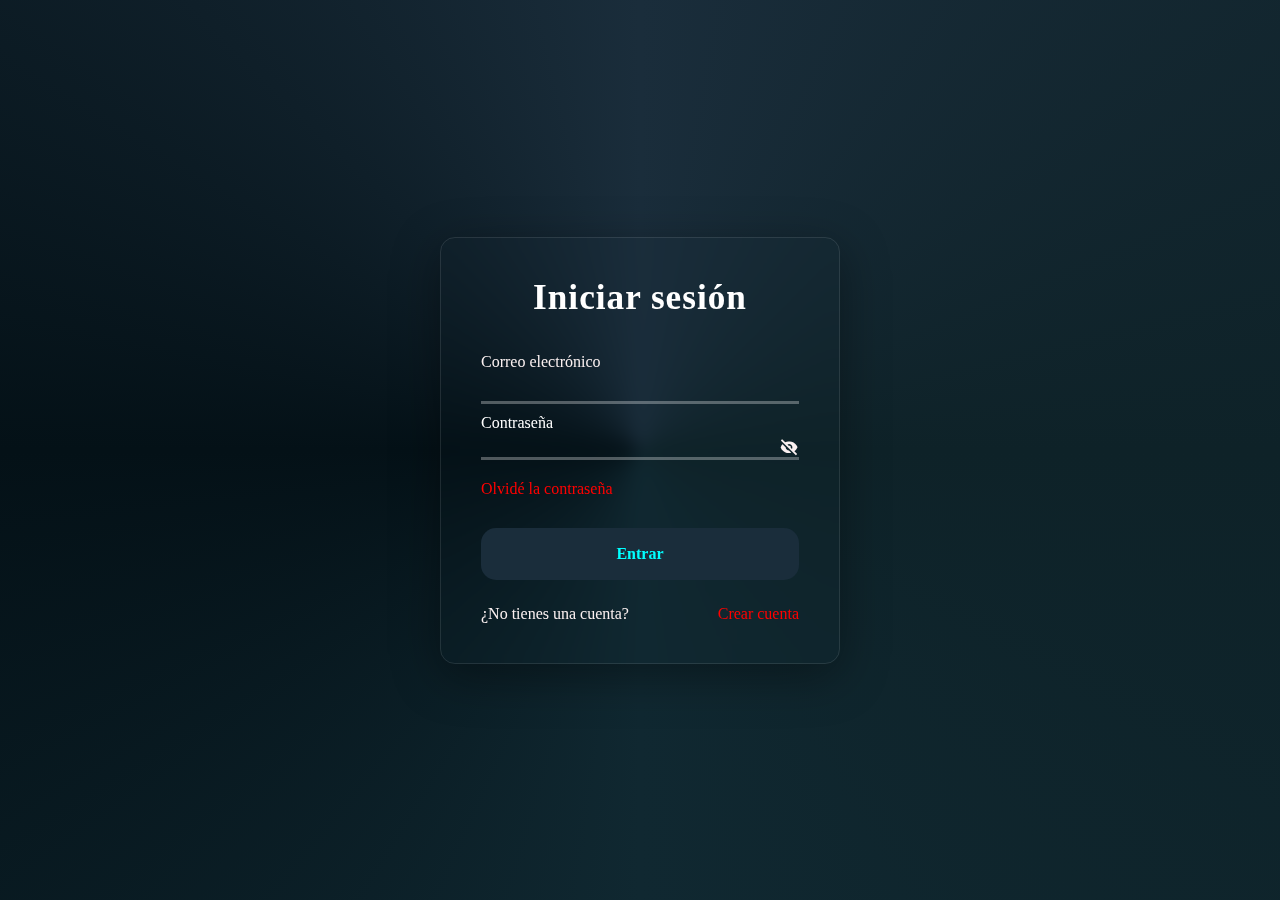
<file: index.html>
<!DOCTYPE html>
<html lang="es">
<head>
    <link rel="stylesheet" href="https://cdnjs.cloudflare.com/ajax/libs/font-awesome/6.6.0/css/all.min.css">
    <link href='https://unpkg.com/boxicons@2.1.4/css/boxicons.min.css' rel='stylesheet'>
    <meta charset="UTF-8">
    <meta name="viewport" content="width=device-width, initial-scale=1.0">
    <meta http-equiv="X-UA-Compatible" content="ie=edge">
    <title>Inicio de sesión</title>
    <link rel="stylesheet" href="style.css">
</head>
<body>
<main class="contenedor">
    <section class="formulario">
        <h2>Iniciar sesión</h2>
        <form > 
            <div class="input">
                <label for="correo">Correo electrónico</label>
                <input class="input" type="email" id="correo" name="correo" > 
            </div>
            <div class="password">
                <label for="contraseña">Contraseña</label>
                <div class="contenedor-password">
                    <input type="password" id="contraseña" name="contraseña" > 
                    <i class='bx bxs-hide' id="togglePassword"></i>
                </div>
            </div>
            <div class="teofilo">
                <a href="#">Olvidé la contraseña</a>
            </div>
            <div class="aol">
              <!--
<button type="submit"><a href="inicio.html">entrar</a></button-->
<button type="button" onclick="window.location.href='inicio.html'">Entrar</button>

                <div class="registro">
                    <span>¿No tienes una cuenta? </span>
                    <a href="registro.html">Crear cuenta</a> 
                </div>
            </div>
        </form>
    </section>
</main>
<script src="script.js"></script>
</body>
</html>
</file>
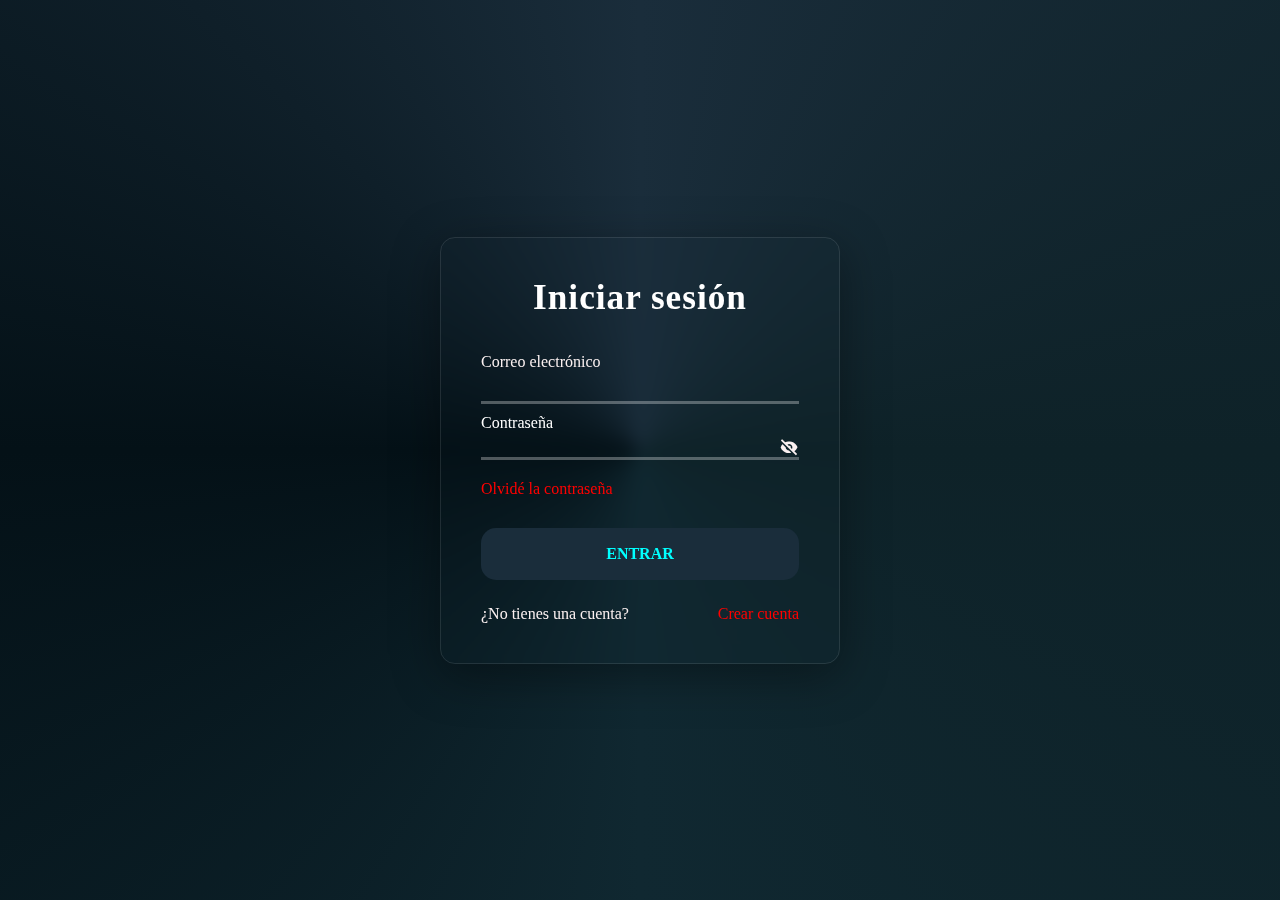
<file: login index.html>
<!DOCTYPE html>
<html lang="es">
<head>
    <link rel="stylesheet" href="https://cdnjs.cloudflare.com/ajax/libs/font-awesome/6.6.0/css/all.min.css">
    <link href='https://unpkg.com/boxicons@2.1.4/css/boxicons.min.css' rel='stylesheet'>
    <meta charset="UTF-8">
    <meta name="viewport" content="width=device-width, initial-scale=1.0">
    <meta http-equiv="X-UA-Compatible" content="ie=edge">
    <title>Inicio de sesión</title>
    <link rel="stylesheet" href="login Styles.css">
</head>
<body>
<main class="contenedor">
  
  <section class="formulario">
    
       <h2>Iniciar sesión</h2>
       
     <form id="formularioLogin">
   
    <div class="input">
        <label for="correo">Correo electrónico</label>
          <input class="input"type="email" id="correo" >
     </div>
                
    </div>
                
                
    <div class="password">
      
       <label for="contraseña">
         Contraseña
       </label>
         <div class="contenedor-password">
           <input type="password">
         
         <i class='bx bxs-hide' id="togglePassword"></i>
         </div>
    </div>
     <div class="teofilo">
       <a href="#">Olvidé la contraseña</a>
     </div>
             
                <div class="aol">
                    <button type="submit">
                      <a href="index.html">ENTRAR</a>
                    </button>
                    <div class="registro">
                        <span>¿No tienes una cuenta? </span>
                        <a href="registro index.html">Crear cuenta</a>
                    </div>
                </div>
            </form>
        </section>
    </main>
    <script src="script.js"></script>
</body>
</html>
</file>
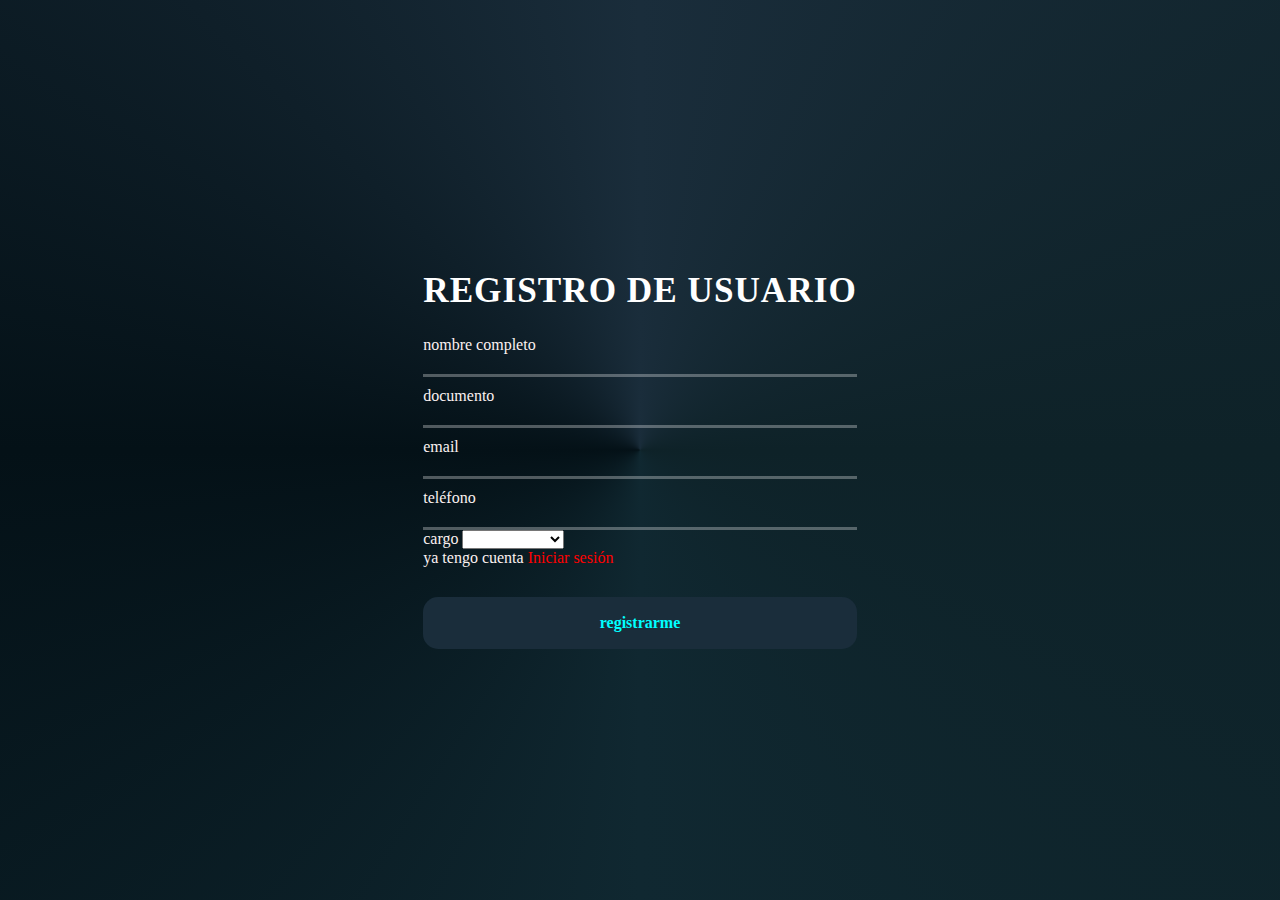
<file: registro index.html>
<!DOCTYPE html>
<html>

<head>
  <link rel="stylesheet" href="style.css">
  <meta charset="UTF-8">
  <meta name="viewport" content="width=device-width, initial-scale=1">
  <title></title>
</head>

<body> <!-- Asegura que el div esté dentro del body -->
  <div class="teofilo">
    <form class="register" action="">
      <h2>REGISTRO DE USUARIO</h2>
    
<div class="input">
      
       <label for="">nombre completo</label>
      <input type="text">
      
</div>
    
<div class="input">
  
      <label for="">documento</label>
      <input type="text">
    
</div>
<div class="input">
      <label for="">email</label>
      <input type="text">
    
</div>

<div class="input">
       <label for="">teléfono</label>
      <input type="text">
    
</div>
<div class="option">

          <label for="" id="rol">cargo</label>
      <select name="" id="">
        <option value=""></option>
        <option value="">coordinador</option>
        <option value="">técnico</option>
        <option value="">control calidad</option>
        
        
        
      </select>
      
</div>
    
<div class="inicio">
  <span> ya tengo cuenta</span>
  <a href="login index.html">Iniciar sesión</a>
</div>

      <button>registrarme</button>
    </form>
  </div>
</body>

</html>
</file>
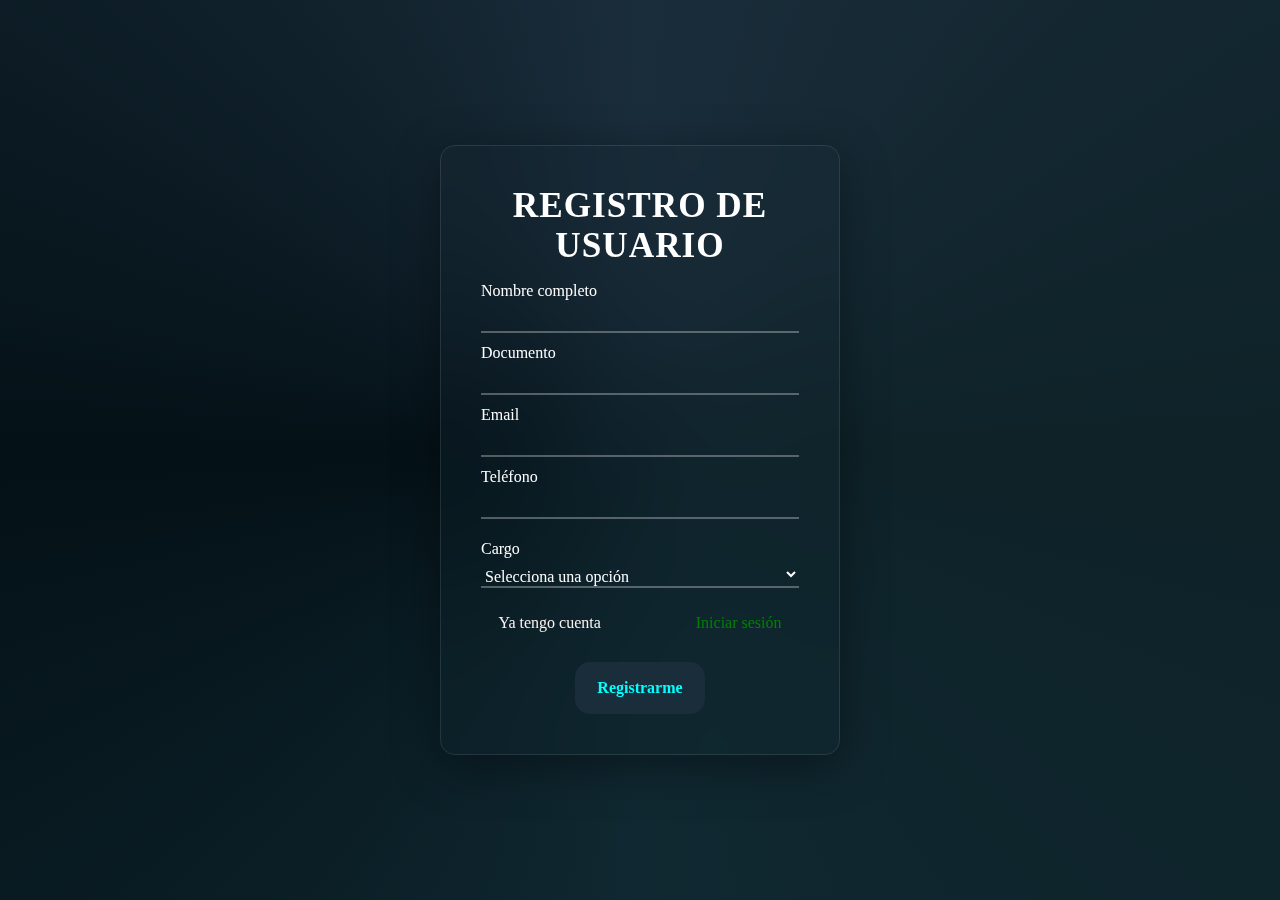
<file: registro.html>
<!DOCTYPE html>
<html>
<head>
  <link rel="stylesheet" href="registro.css">
  <meta charset="UTF-8">
  <meta name="viewport" content="width=device-width, initial-scale=1">
  <title>Registro de Usuario</title>
</head>
<body>
  <div class="teofilo">
    <form >
      <h2>REGISTRO DE USUARIO</h2>
    
      <div class="input">
        <label for="nombre">Nombre completo</label>
        <input type="text" name="nombre" required> <!-- Añadido name -->
      </div>
    
      <div class="input">
        <label for="documento">Documento</label>
        <input type="text" name="documento" required> <!-- Añadido name -->
      </div>

      <div class="input">
        <label for="email">Email</label>
        <input type="email" name="email" required> <!-- Cambiado a email y añadido name -->
      </div>

      <div class="input">
        <label for="telefono">Teléfono</label>
        <input type="text" name="telefono" required> <!-- Añadido name -->
      </div>

      <div class="option">
        <label for="rol">Cargo</label>
        <select name="rol" id="rol" required> <!-- Añadido name y id -->
          <option value="">Selecciona una opción</option>
          <option value="coordinador">Coordinador</option>
          <option value="tecnico">Técnico</option>
          <option value="control_calidad">Control Calidad</option>
        </select>
      </div>
    
      <div class="inicio">
        <span>Ya tengo cuenta</span>
        <a href="index.html">Iniciar sesión</a>
      </div>

      <button type="submit">Registrarme</button> <!-- Cerrado correctamente el botón -->
    </form>
  </div>
</body>
</html>
</file>
<file: style.css>
*{
  padding:0;
  margin: 0;
  box-sizing: border-box;
  font-family: Georgia;
  font-style: inherit;
}

body {
  display: flex;
  align-items: center;
  justify-content: center;
  min-height: 100vh;
  width: 100%;
  padding: 0 10px;
  background: conic-gradient(from 0deg, #1A2d3b, #0E2228, #102831, #041117, #1A2d3b);
  color: #FBF1F1;
}
body::before {
  content: '';
  position: absolute;
  width: 100%;
  height: 100%;
  background: conic-gradient(from 0deg, #1A2d3b, #0E2228, #102831, #041117, #1A2d3b);
  color: #FBF1F1;
  z-index: -1; 
}
.contenedor{
  width: 400px;
  border-radius: 15px;
  padding: 40px;
  text-align: center;
  background: rgba(255, 255, 255, 0);
  border: 1px solid rgba(255, 255, 255, 0.1);
  backdrop-filter: blur(8px);
  box-shadow: 0 12px 48px rgba(0, 0, 0, 0.37); 
  transition: all 0.3s ease; 
}
.contenedor:hover{
    box-shadow: 0 12px 48px rgba(0, 0, 0, 1)
}
.contenedor a:hover{
  text-decoration: underline;
}
.formulario{
  display: flex;
  flex-direction: column;
}
h2{
  font-size: 2.2rem;
  margin-bottom: 25px;
  color: #ffffff;
  letter-spacing: 1px;
  
}
button{
  background-color: #1A2d3b;
  color: aqua;
  width: 100%;
  font-weight: 600;
  border: none;
  padding: 15px 20px;
  cursor: pointer;
  border-radius: 15px;
  font-size: 16px;
  border: 2px solid transparent;
  margin-top: 30px;
}
textarea{
  color: #000000;
  background: rgba(179, 212, 203, 1);
  border-color: #ffffff;
}
button a{
  text-decoration: none;
  color: aqua;
}
.registro{
  display: flex;
  justify-content: space-between;
  margin-top: 25px;
}
.registro a:hover{
  color: antiquewhite;
  text-decoration: none;
}
.registro a{
  color: red;
  text-decoration: none;
}
/* correo*/

.input{
  position: relative;
  margin-top: 10px;
  text-align: left;
  border-bottom: 3px solid rgba(255, 255, 255, 0.3);
 
  
}
input label{
  position: absolute;
  transform: translateY(-50%);
  color: #ffffff;
  font-size: 16px;
  pointer-events: none;
  transition: 0.3 ease;
}
.input input {
  width: 100%;
  height: 20px;
  background: transparent;
  border: none;
  outline: none;
  font-size: 16px;
  line-height: 600;
  color: #ffffff;
} 

/* contraseña*/
.password {
  position: relative;
  margin-top: 10px;
  text-align: left;
  
  
}
.password label {
  display: block; 
  color: #ffffff;
  font-size: 16px;
  margin-bottom: 5px; 
}
.contenedor-password {
  display: flex;
  align-items: center; 
  border-bottom: 3px solid rgba(255, 255, 255, 0.3);
  position: relative;
}
.password input {
  width: 100%;
  height: 20px;
  background: transparent;
  border: none;
  outline: none;
  font-size: 16px;
  line-height: 600;
  color: #ffffff;
  flex-direction: inline;
  
}
i{
  
  font-size:20px;
}
.teofilo{
  display: flex;
  margin-top: 20px;
  align-items: flex-start;
}
.teofilo a {
  color: red;
  text-decoration: none;
  
}
.teofilo a:hover{
  text-decoration: none;
  color: #000000;
  background: transparent;
  border-color: #ffffff;
  border-radius: 5px;
  border: 2px solid transparent;
  transition: all 0.3s ease;
}
</file>
<file: login Styles.css>
*{
  padding:0;
  margin: 0;
  box-sizing: border-box;
  font-family: Georgia;
  font-style: inherit;
}

body {
  display: flex;
  align-items: center;
  justify-content: center;
  min-height: 100vh;
  width: 100%;
  padding: 0 10px;
  background: conic-gradient(from 0deg, #1A2d3b, #0E2228, #102831, #041117, #1A2d3b);
  color: #FBF1F1;
}
body::before {
  content: '';
  position: absolute;
  width: 100%;
  height: 100%;
  background: conic-gradient(from 0deg, #1A2d3b, #0E2228, #102831, #041117, #1A2d3b);
  color: #FBF1F1;
  z-index: -1; 
}
.contenedor{
  width: 400px;
  border-radius: 15px;
  padding: 40px;
  text-align: center;
  background: rgba(255, 255, 255, 0);
  border: 1px solid rgba(255, 255, 255, 0.1);
  backdrop-filter: blur(8px);
  box-shadow: 0 12px 48px rgba(0, 0, 0, 0.37); 
  transition: all 0.3s ease; 
}
.contenedor:hover{
    box-shadow: 0 12px 48px rgba(0, 0, 0, 1)
}
.contenedor a:hover{
  text-decoration: underline;
}
.formulario{
  display: flex;
  flex-direction: column;
}
h2{
  font-size: 2.2rem;
  margin-bottom: 25px;
  color: #ffffff;
  letter-spacing: 1px;
  
}
button{
  background-color: #1A2d3b;
  color: aqua;
  width: 100%;
  font-weight: 600;
  border: none;
  padding: 15px 20px;
  cursor: pointer;
  border-radius: 15px;
  font-size: 16px;
  border: 2px solid transparent;
  transition: all 0.3s ease;
  margin-top: 30px;
}
button:hover{
  color: #000000;
  background: rgba(179, 212, 203, 1);
  border-color: #ffffff;
}
button a{
  text-decoration: none;
  color: aqua;
}
.registro{
  display: flex;
  justify-content: space-between;
  margin-top: 25px;
}
.registro a:hover{
  color: antiquewhite;
  text-decoration: none;
}
.registro a{
  color: red;
  text-decoration: none;
}
/* correo*/

.input{
  position: relative;
  margin-top: 10px;
  text-align: left;
  border-bottom: 3px solid rgba(255, 255, 255, 0.3);
 
  
}
input label{
  position: absolute;
  transform: translateY(-50%);
  color: #ffffff;
  font-size: 16px;
  pointer-events: none;
  transition: 0.3 ease;
}
.input input {
  width: 100%;
  height: 20px;
  background: transparent;
  border: none;
  outline: none;
  font-size: 16px;
  line-height: 600;
  color: #ffffff;
} 

/* contraseña*/
.password {
  position: relative;
  margin-top: 10px;
  text-align: left;
  
  
}
.password label {
  display: block; 
  color: #ffffff;
  font-size: 16px;
  margin-bottom: 5px; 
}
.contenedor-password {
  display: flex;
  align-items: center; 
  border-bottom: 3px solid rgba(255, 255, 255, 0.3);
  position: relative;
}
.password input {
  width: 100%;
  height: 20px;
  background: transparent;
  border: none;
  outline: none;
  font-size: 16px;
  line-height: 600;
  color: #ffffff;
  flex-direction: inline;
  
}
i{
  
  font-size:20px;
}
.teofilo{
  display: flex;
  margin-top: 20px;
  align-items: flex-start;
}
.teofilo a {
  color: red;
  text-decoration: none;
  
}
.teofilo a:hover{
  text-decoration: none;
  color: #000000;
  background: transparent;
  border-color: #ffffff;
  border-radius: 5px;
  border: 2px solid transparent;
  transition: all 0.3s ease;
}
</file>
<file: registro.css>
* {
  padding: 0;
  margin: 0;
  box-sizing: border-box;
  font-family: Georgia, 'Times New Roman', Times, serif;
  font-style: initial;
}
html{
 position: fixed no repeat;
 
}

body {
  display: flex;
  align-items: center;
  justify-content: center;
  min-height: 100vh;
  width: 100%;
  padding: 0 10px;
  background: conic-gradient(from 0deg, #1A2d3b, #0E2228, #102831, #041117, #1A2d3b);
  color: #FBF1F1;
}
body::before {
  content: '';
  position: absolute;
  width: 100%;
  height: 100%;
  background: conic-gradient(from 0deg, #1A2d3b, #0E2228, #102831, #041117, #1A2d3b);
  color: #FBF1F1;
  z-index: -1; 
}

.teofilo {
 
  width: 400px;
  border-radius: 15px;
  padding: 40px;
  text-align: center;
  background: rgba(255, 255, 255, 0);
  border: 1px solid rgba(255, 255, 255, 0.1);
  backdrop-filter: blur(80px);
  box-shadow: 0 12px 48px rgba(0, 0, 0, 0.37); 
  transition: all 0.3s ease; 
}
.teofilo:hover{
  box-shadow: 0 12px 48px rgba(0, 0, 0, 0.1);
}

.register {
  display: flex;
  flex-direction: column;
}
h2{
  font-size: 2.2rem;
  margin-bottom: 25px;
  color: #ffffff;
  letter-spacing: 1px;
  
}
.teofilo a:hover{
  text-decoration: underline;
}
button{
  
  background-color: #1A2d3b;
  color: aqua;
  font-weight: 600;
  border: none;
  padding: 15px 20px;
  cursor: pointer;
  border-radius: 15px;
  font-size: 16px;
  border: 2px solid transparent;
  transition: all 0.3s ease;
  margin-top: 30px;
}
button:hover{
  color: #000000;
  background: rgba(179, 212, 203, 1);
  border-color: #ffffff;
}
.inicio{
  display: flex;
  justify-content: space-around;
  
  
}
.inicio a:hover{
  color: antiquewhite;
  text-decoration: none;
}
.inicio a{
color: green;
text-decoration: none;
}
.inicio span{
  margin-right: 60px;
  padding: 0;
}
.input{
  position: relative;
  border-bottom: 2px solid rgba(255, 255, 255,0.3);
  margin: 20px 0;
  padding: 0;
}
.input label{
  position: absolute;
  margin-bottom: 5px;
  left: 0;
  transform: translateY(-50%);
  color: #ffffff;
  font-size: 16px;
  pointer-events: none;
  transition: 0.3 ease;
}
.input input {
  width: 100%;
  height: 40px;
  background: transparent;
  border: none;
  outline: none;
  font-size: 16px;
  color: #ffffff;
  padding-top:15px;
  padding-left: 10px;
}
.input input:focus~label,
.input input:valid~label{
  font-size:0.9rem;
  top: 10px;
  transform: translateY(-150%);
  color: #ffdde1;
}



.option{
  display: flex;
  width: 100%;
  height: 40px;
  align-items: center;
  justify-content: space-between;
  margin: 25px 0 0 0;
  margin-bottom: 30px;
  color: #ffffff;
  padding-top: 20px;
  
  
}
.option label{
  position: absolute;
  margin-bottom: 50px;
}
.option select {
  width: 100%;
  background: transparent;
  border: none;
  outline: none;
  font-size: 16px;
  color: #ffffff;
padding-top: 7px;
  border-bottom: 2px solid rgba(255, 255, 255,0.3);
}
</file>
